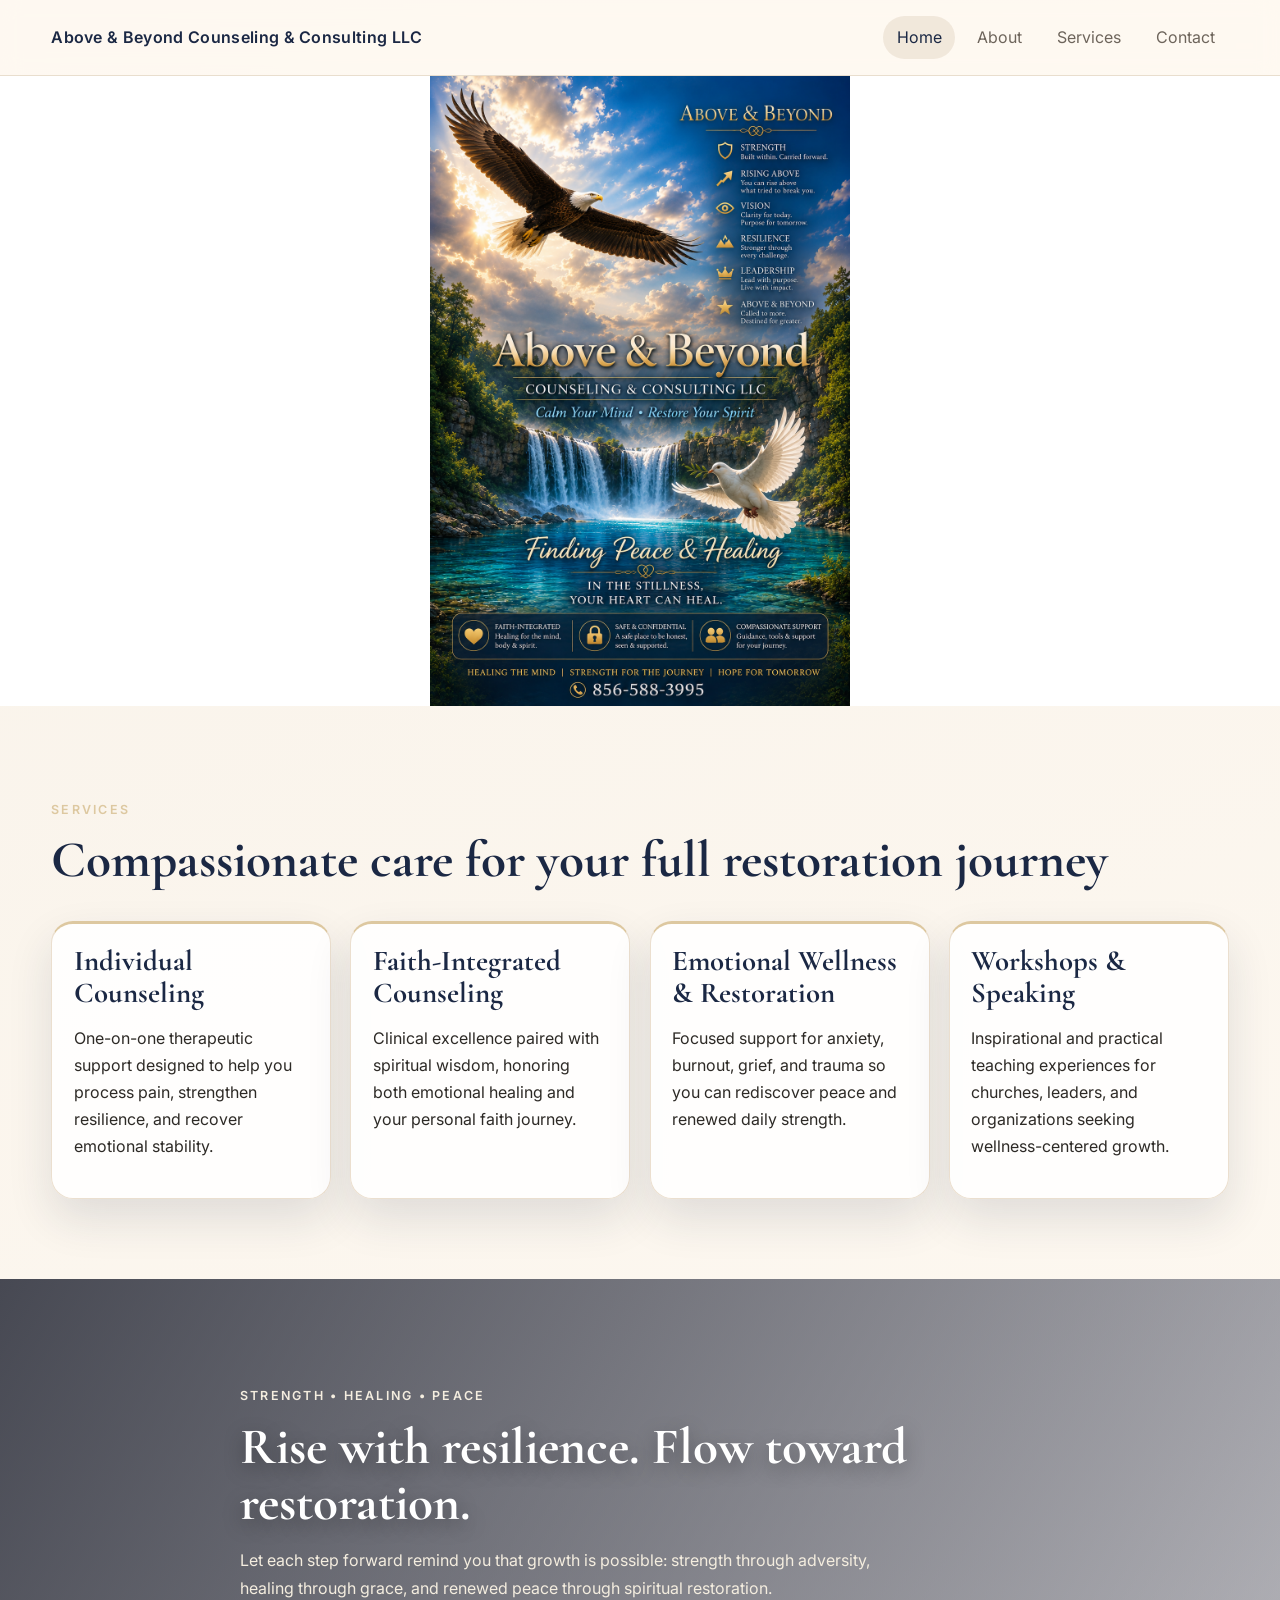
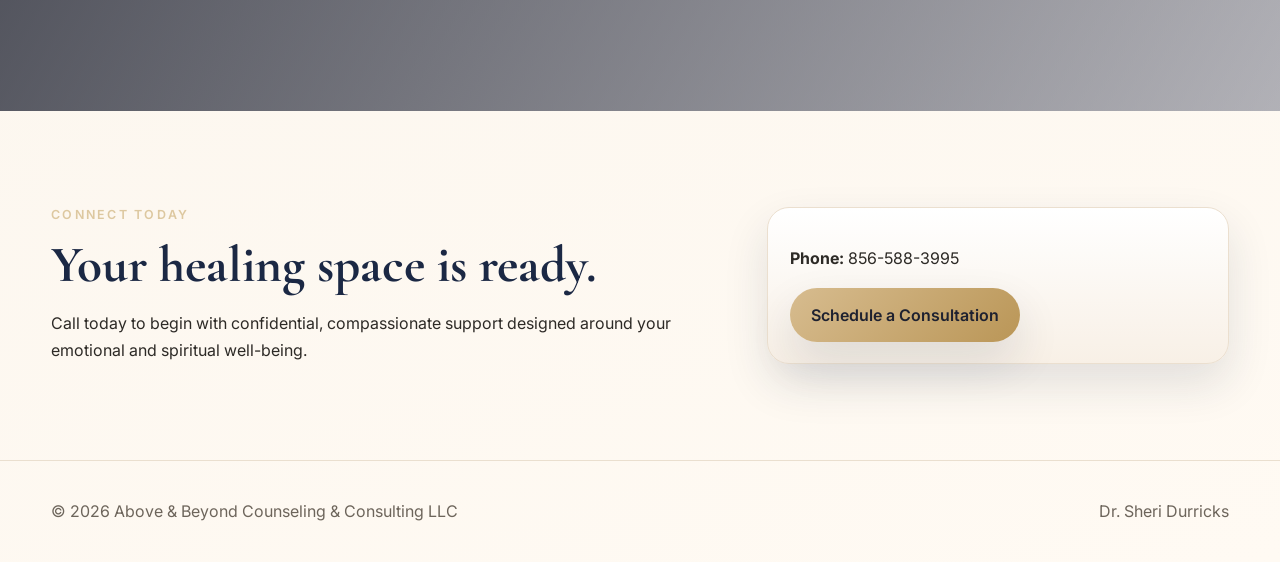
<file: index.html>
<!doctype html>
<html lang="en">
  <head>
    <meta charset="UTF-8" />
    <meta name="viewport" content="width=device-width, initial-scale=1.0" />
    <title>Above & Beyond Counseling & Consulting LLC</title>
    <meta
      name="description"
      content="Faith-integrated counseling and compassionate support with Dr. Sheri Durricks."
    />
    <link rel="stylesheet" href="styles.css" />
  </head>
  <body>
    <header class="site-header">
      <div class="container nav-wrap">
        <a class="brand" href="index.html">Above &amp; Beyond Counseling &amp; Consulting LLC</a>
        <button class="menu-toggle" aria-expanded="false" aria-controls="site-nav">Menu</button>
        <nav id="site-nav" class="site-nav" aria-label="Main Navigation">
          <a href="index.html" aria-current="page">Home</a>
          <a href="about.html">About</a>
          <a href="#services">Services</a>
          <a href="#contact">Contact</a>
        </nav>
      </div>
    </header>

    <main>
      <section class="hero reveal" aria-label="Welcome image"></section>

      <section id="services" class="section reveal">
        <div class="container">
          <p class="eyebrow">Services</p>
          <h2>Compassionate care for your full restoration journey</h2>
          <div class="cards-4">
            <article class="card service-card">
              <h3>Individual Counseling</h3>
              <p>One-on-one therapeutic support designed to help you process pain, strengthen resilience, and recover emotional stability.</p>
            </article>
            <article class="card service-card">
              <h3>Faith-Integrated Counseling</h3>
              <p>Clinical excellence paired with spiritual wisdom, honoring both emotional healing and your personal faith journey.</p>
            </article>
            <article class="card service-card">
              <h3>Emotional Wellness &amp; Restoration</h3>
              <p>Focused support for anxiety, burnout, grief, and trauma so you can rediscover peace and renewed daily strength.</p>
            </article>
            <article class="card service-card">
              <h3>Workshops &amp; Speaking</h3>
              <p>Inspirational and practical teaching experiences for churches, leaders, and organizations seeking wellness-centered growth.</p>
            </article>
          </div>
        </div>
      </section>

      <section class="banner reveal">
        <div class="banner-overlay"></div>
        <div class="container banner-content">
          <p class="eyebrow">Strength • Healing • Peace</p>
          <h2>Rise with resilience. Flow toward restoration.</h2>
          <p>
            Let each step forward remind you that growth is possible: strength through adversity, healing through grace,
            and renewed peace through spiritual restoration.
          </p>
        </div>
      </section>

      <section id="contact" class="section reveal">
        <div class="container contact-wrap">
          <div>
            <p class="eyebrow">Connect Today</p>
            <h2>Your healing space is ready.</h2>
            <p>Call today to begin with confidential, compassionate support designed around your emotional and spiritual well-being.</p>
          </div>
          <div class="card contact-card">
            <p><strong>Phone:</strong> 856-588-3995</p>
            <a class="btn" href="tel:+18565883995">Schedule a Consultation</a>
          </div>
        </div>
      </section>
    </main>

    <footer class="site-footer">
      <div class="container footer-wrap">
        <p>© <span id="year"></span> Above &amp; Beyond Counseling &amp; Consulting LLC</p>
        <p>Dr. Sheri Durricks</p>
      </div>
    </footer>

    <script src="script.js"></script>
  </body>
</html>
</file>
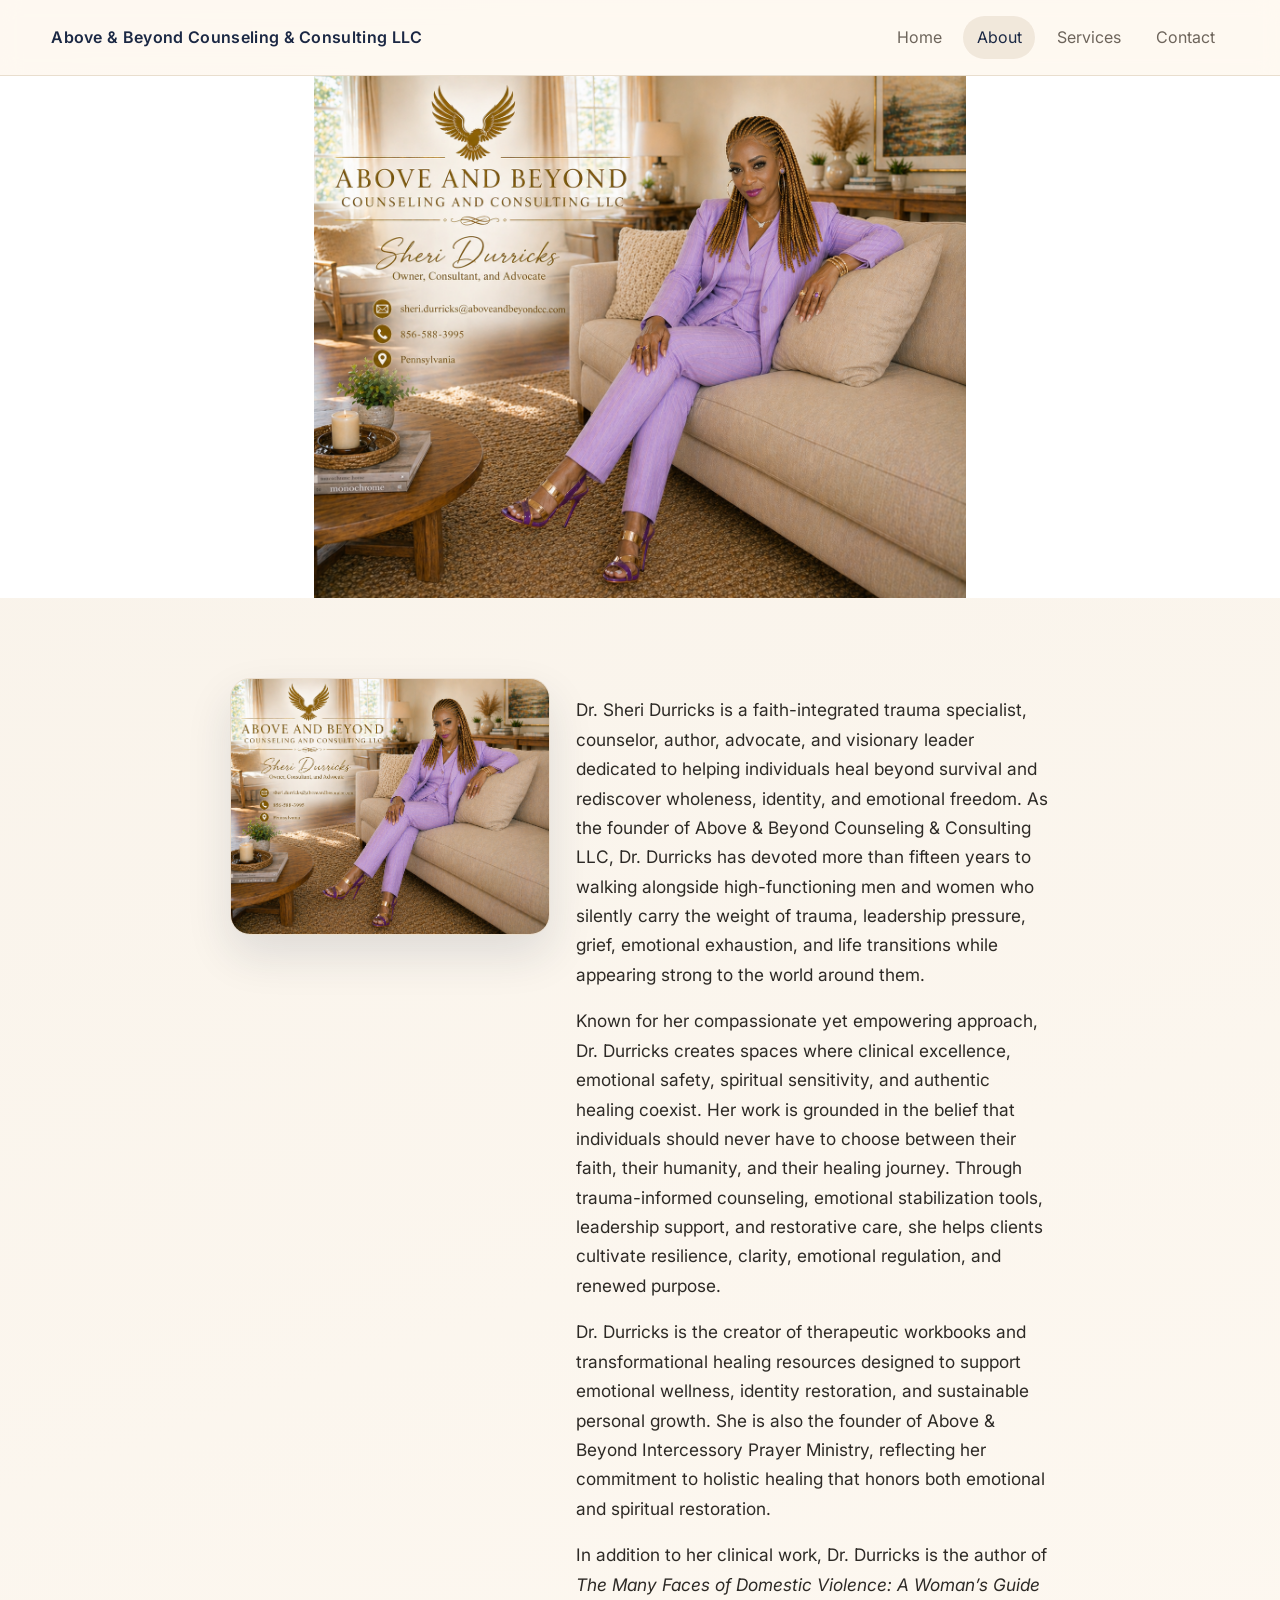
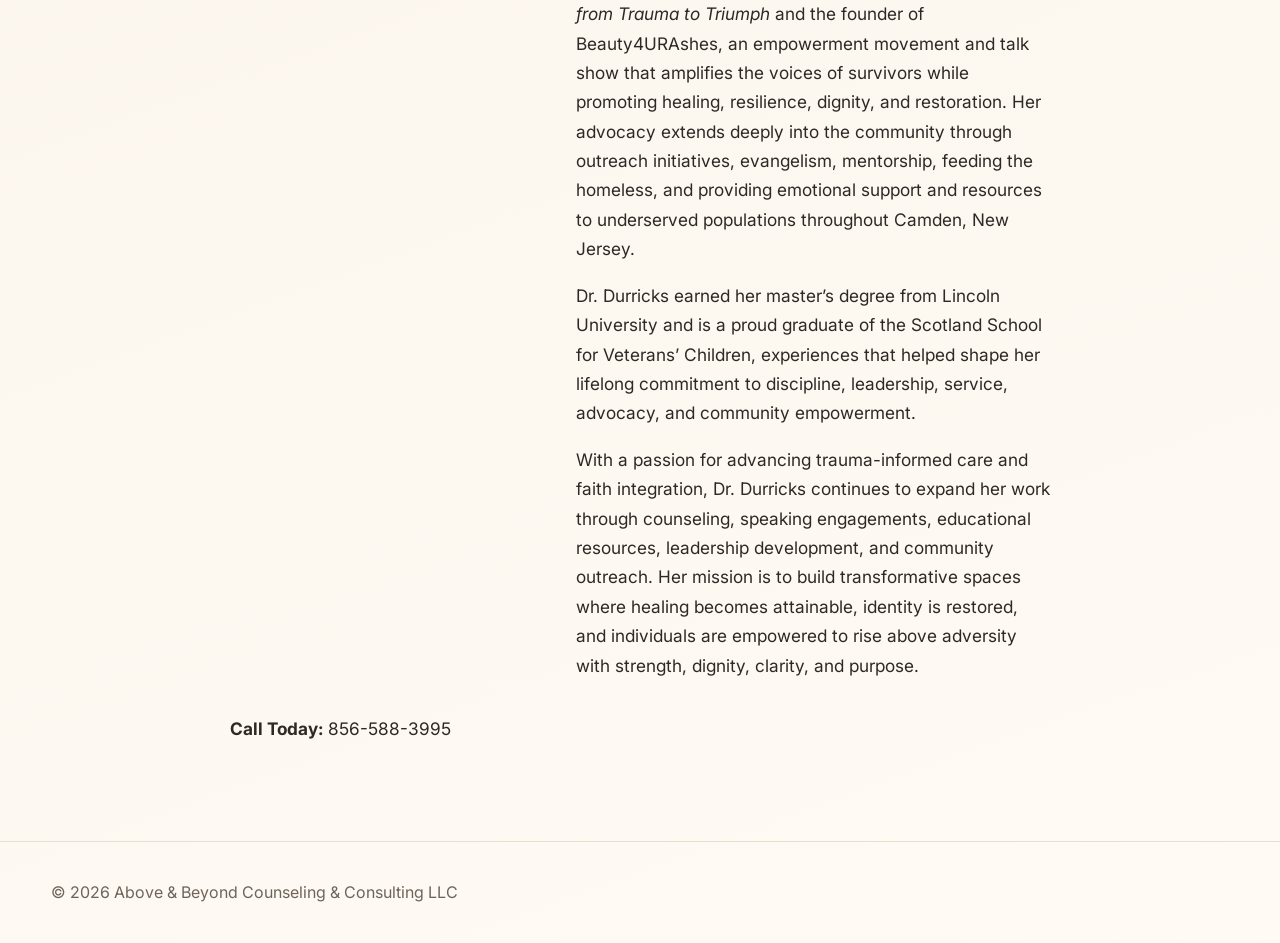
<file: about.html>
<!doctype html>
<html lang="en">
  <head>
    <meta charset="UTF-8" />
    <meta name="viewport" content="width=device-width, initial-scale=1.0" />
    <title>About | Above & Beyond Counseling & Consulting LLC</title>
    <meta name="description" content="About Dr. Sheri Durricks and the mission of Above & Beyond Counseling & Consulting LLC." />
    <link rel="stylesheet" href="styles.css" />
  </head>
  <body>
    <header class="site-header">
      <div class="container nav-wrap">
        <a class="brand" href="index.html">Above &amp; Beyond Counseling &amp; Consulting LLC</a>
        <button class="menu-toggle" aria-expanded="false" aria-controls="site-nav">Menu</button>
        <nav id="site-nav" class="site-nav" aria-label="Main Navigation">
          <a href="index.html">Home</a>
          <a href="about.html" aria-current="page">About</a>
          <a href="index.html#services">Services</a>
          <a href="index.html#contact">Contact</a>
        </nav>
      </div>
    </header>

    <main>
      <section class="about-hero reveal" aria-label="About couch banner image"></section>

      <section class="section reveal">
        <div class="container prose luxury-prose">
          <div class="about-profile">
            <img class="about-profile-image" src="THERAPY PICTURE ON COUCH.png" alt="Professional photo of Dr. Sheri Durricks seated on a couch" />
            <div>
              <p>Dr. Sheri Durricks is a faith-integrated trauma specialist, counselor, author, advocate, and visionary leader dedicated to helping individuals heal beyond survival and rediscover wholeness, identity, and emotional freedom. As the founder of Above &amp; Beyond Counseling &amp; Consulting LLC, Dr. Durricks has devoted more than fifteen years to walking alongside high-functioning men and women who silently carry the weight of trauma, leadership pressure, grief, emotional exhaustion, and life transitions while appearing strong to the world around them.</p>
              <p>Known for her compassionate yet empowering approach, Dr. Durricks creates spaces where clinical excellence, emotional safety, spiritual sensitivity, and authentic healing coexist. Her work is grounded in the belief that individuals should never have to choose between their faith, their humanity, and their healing journey. Through trauma-informed counseling, emotional stabilization tools, leadership support, and restorative care, she helps clients cultivate resilience, clarity, emotional regulation, and renewed purpose.</p>
              <p>Dr. Durricks is the creator of therapeutic workbooks and transformational healing resources designed to support emotional wellness, identity restoration, and sustainable personal growth. She is also the founder of Above &amp; Beyond Intercessory Prayer Ministry, reflecting her commitment to holistic healing that honors both emotional and spiritual restoration.</p>
              <p>In addition to her clinical work, Dr. Durricks is the author of <em>The Many Faces of Domestic Violence: A Woman’s Guide from Trauma to Triumph</em> and the founder of Beauty4URAshes, an empowerment movement and talk show that amplifies the voices of survivors while promoting healing, resilience, dignity, and restoration. Her advocacy extends deeply into the community through outreach initiatives, evangelism, mentorship, feeding the homeless, and providing emotional support and resources to underserved populations throughout Camden, New Jersey.</p>
              <p>Dr. Durricks earned her master’s degree from Lincoln University and is a proud graduate of the Scotland School for Veterans’ Children, experiences that helped shape her lifelong commitment to discipline, leadership, service, advocacy, and community empowerment.</p>
              <p>With a passion for advancing trauma-informed care and faith integration, Dr. Durricks continues to expand her work through counseling, speaking engagements, educational resources, leadership development, and community outreach. Her mission is to build transformative spaces where healing becomes attainable, identity is restored, and individuals are empowered to rise above adversity with strength, dignity, clarity, and purpose.</p>
            </div>
          </div>
          <p><strong>Call Today:</strong> 856-588-3995</p>
        </div>
      </section>
    </main>

    <footer class="site-footer">
      <div class="container footer-wrap">
        <p>© <span id="year"></span> Above &amp; Beyond Counseling &amp; Consulting LLC</p>
      </div>
    </footer>
    <script src="script.js"></script>
  </body>
</html>
</file>
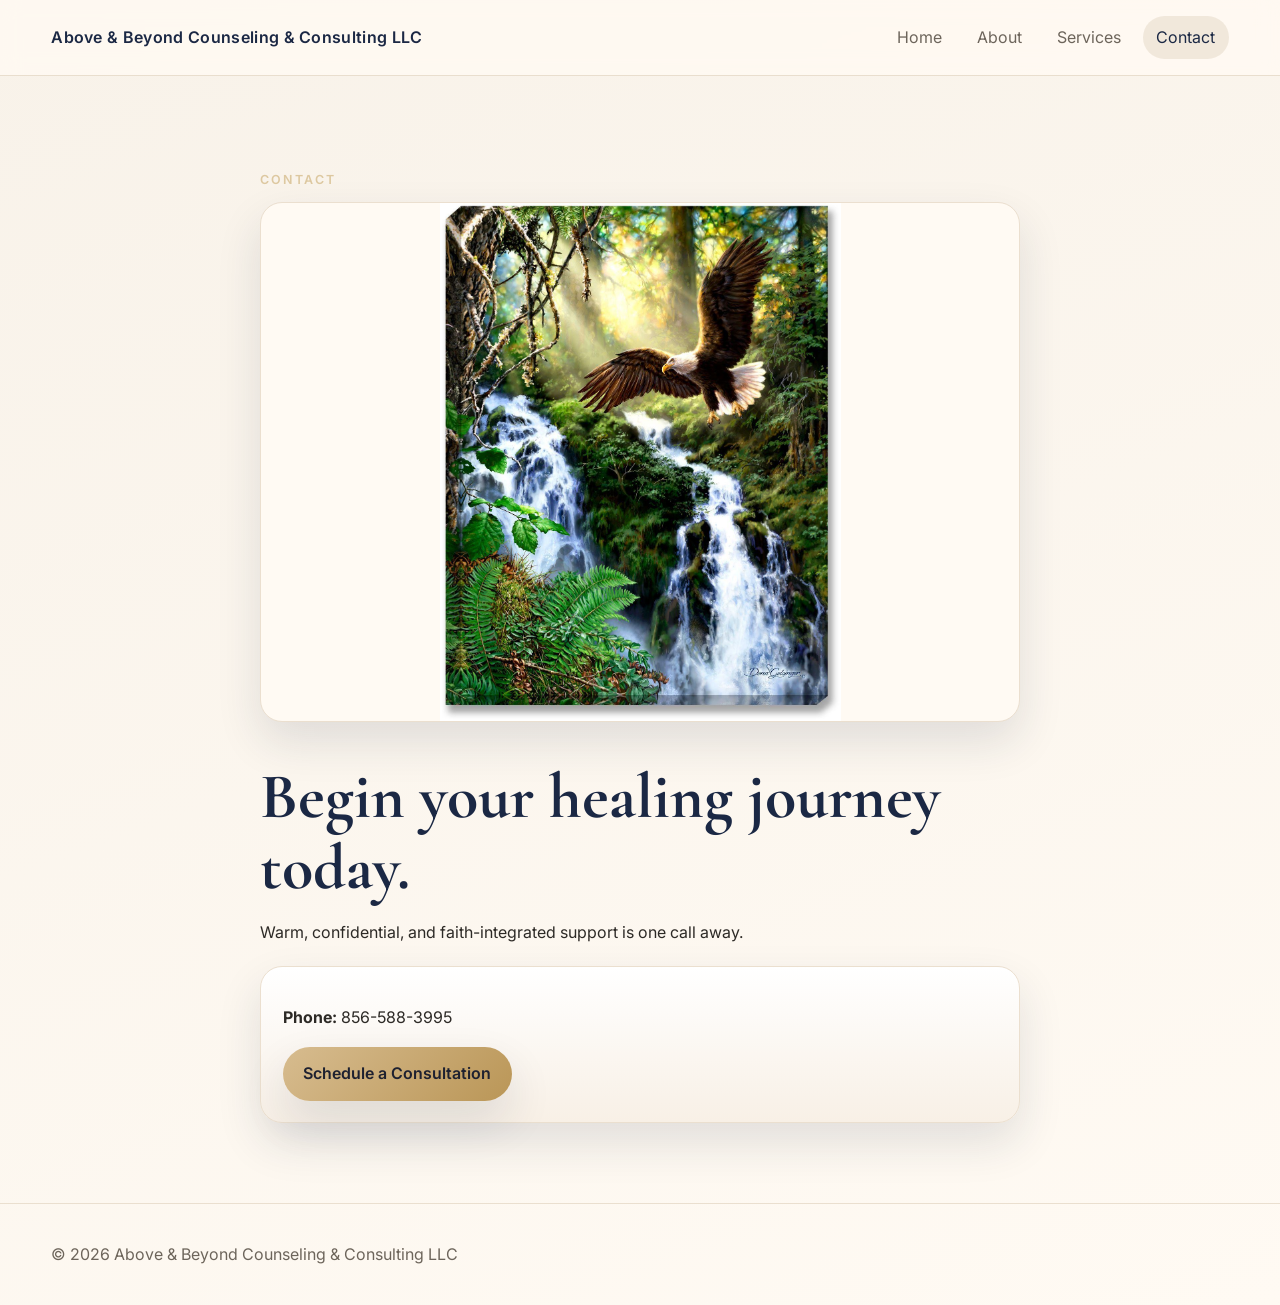
<file: contact.html>
<!doctype html>
<html lang="en">
  <head>
    <meta charset="UTF-8" />
    <meta name="viewport" content="width=device-width, initial-scale=1.0" />
    <title>Contact | Above & Beyond Counseling & Consulting LLC</title>
    <meta name="description" content="Connect with Above & Beyond Counseling & Consulting LLC." />
    <link rel="stylesheet" href="styles.css?v=contact-eagle-6" />
  </head>
  <body>
    <header class="site-header">
      <div class="container nav-wrap">
        <a class="brand" href="index.html">Above &amp; Beyond Counseling &amp; Consulting LLC</a>
        <button class="menu-toggle" aria-expanded="false" aria-controls="site-nav">Menu</button>
        <nav id="site-nav" class="site-nav" aria-label="Main Navigation">
          <a href="index.html">Home</a>
          <a href="about.html">About</a>
          <a href="index.html#services">Services</a>
          <a href="contact.html" aria-current="page">Contact</a>
        </nav>
      </div>
    </header>
    <main class="section">
      <div class="container contact-page">
        <p class="eyebrow">Contact</p>
        <div aria-label="Solo Eagle" class="contact-eagle-background" style="display:block !important; width:100% !important; max-width:900px !important; height:520px !important; min-height:420px !important; margin:0 auto 2.5rem !important; border-radius:22px !important; border:1px solid #ebdfcf !important; box-shadow:0 20px 45px rgba(27, 40, 68, 0.12) !important; background-image:url('Eagle%20Picture%20by%20waterfall.jpg') !important; background-size:contain !important; background-position:center center !important; background-repeat:no-repeat !important; background-color:#fffaf3 !important; overflow:visible !important;"></div>
        <h1>Begin your healing journey today.</h1>
        <p>Warm, confidential, and faith-integrated support is one call away.</p>
        <div class="card contact-card contact-page-card">
          <p><strong>Phone:</strong> 856-588-3995</p>
          <a class="btn" href="tel:+18565883995">Schedule a Consultation</a>
        </div>
      </div>
    </main>
    <footer class="site-footer"><div class="container footer-wrap"><p>© <span id="year"></span> Above &amp; Beyond Counseling &amp; Consulting LLC</p></div></footer>
    <script src="script.js?v=contact-eagle-6"></script>
  </body>
</html>
</file>
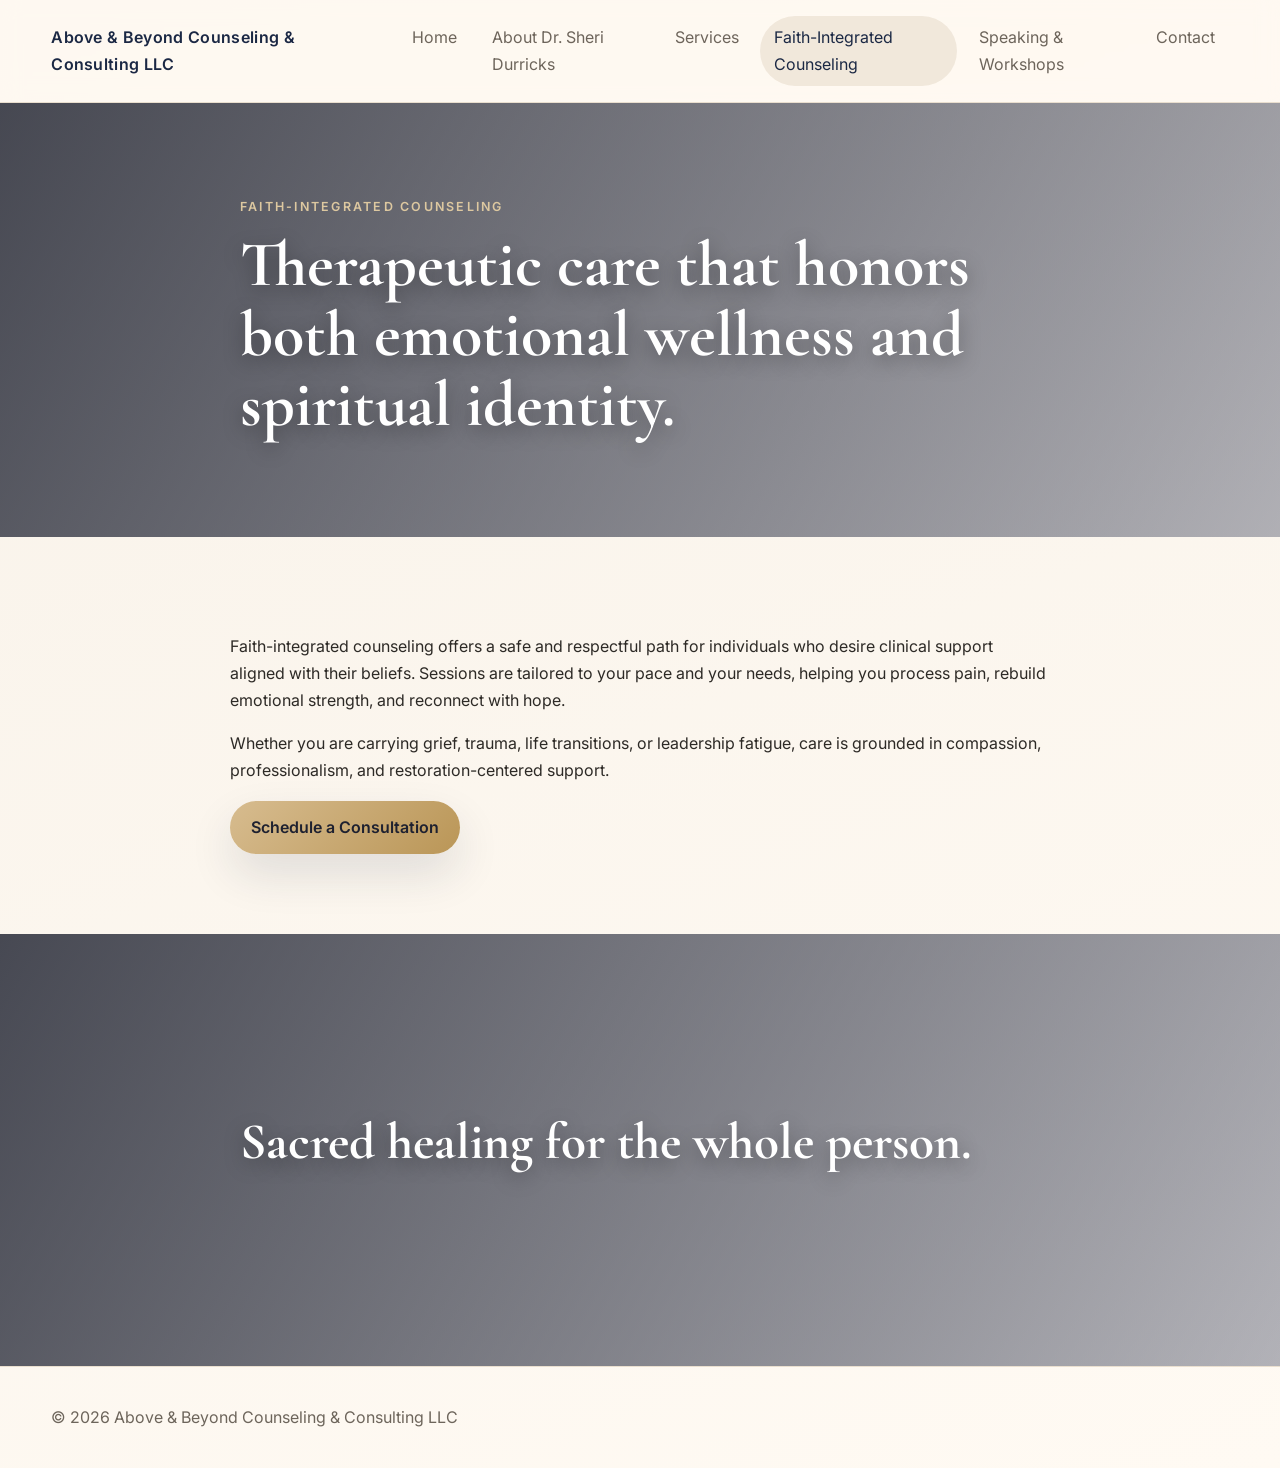
<file: faith-integrated-counseling.html>
<!doctype html><html lang="en"><head><meta charset="UTF-8" /><meta name="viewport" content="width=device-width, initial-scale=1.0" /><title>Faith-Integrated Counseling | Above & Beyond</title><link rel="stylesheet" href="styles.css" /></head><body>
<header class="site-header"><div class="container nav-wrap"><a class="brand" href="index.html">Above &amp; Beyond Counseling &amp; Consulting LLC</a><button class="menu-toggle" aria-expanded="false" aria-controls="site-nav">Menu</button><nav id="site-nav" class="site-nav" aria-label="Main Navigation"><a href="index.html">Home</a><a href="about.html">About Dr. Sheri Durricks</a><a href="services.html">Services</a><a href="faith-integrated-counseling.html" aria-current="page">Faith-Integrated Counseling</a><a href="speaking-workshops.html">Speaking &amp; Workshops</a><a href="contact.html">Contact</a></nav></div></header>
<main><section class="page-hero reveal"><div class="hero-overlay"></div><div class="container hero-content"><p class="eyebrow">Faith-Integrated Counseling</p><h1>Therapeutic care that honors both emotional wellness and spiritual identity.</h1></div></section>
<section class="section reveal"><div class="container prose"><p>Faith-integrated counseling offers a safe and respectful path for individuals who desire clinical support aligned with their beliefs. Sessions are tailored to your pace and your needs, helping you process pain, rebuild emotional strength, and reconnect with hope.</p><p>Whether you are carrying grief, trauma, life transitions, or leadership fatigue, care is grounded in compassion, professionalism, and restoration-centered support.</p><a class="btn" href="contact.html">Schedule a Consultation</a></div></section>
<section class="banner reveal"><div class="banner-overlay"></div><div class="container banner-content"><h2>Sacred healing for the whole person.</h2></div></section></main>
<footer class="site-footer"><div class="container footer-wrap"><p>© <span id="year"></span> Above &amp; Beyond Counseling &amp; Consulting LLC</p></div></footer><script src="script.js"></script></body></html>
</file>
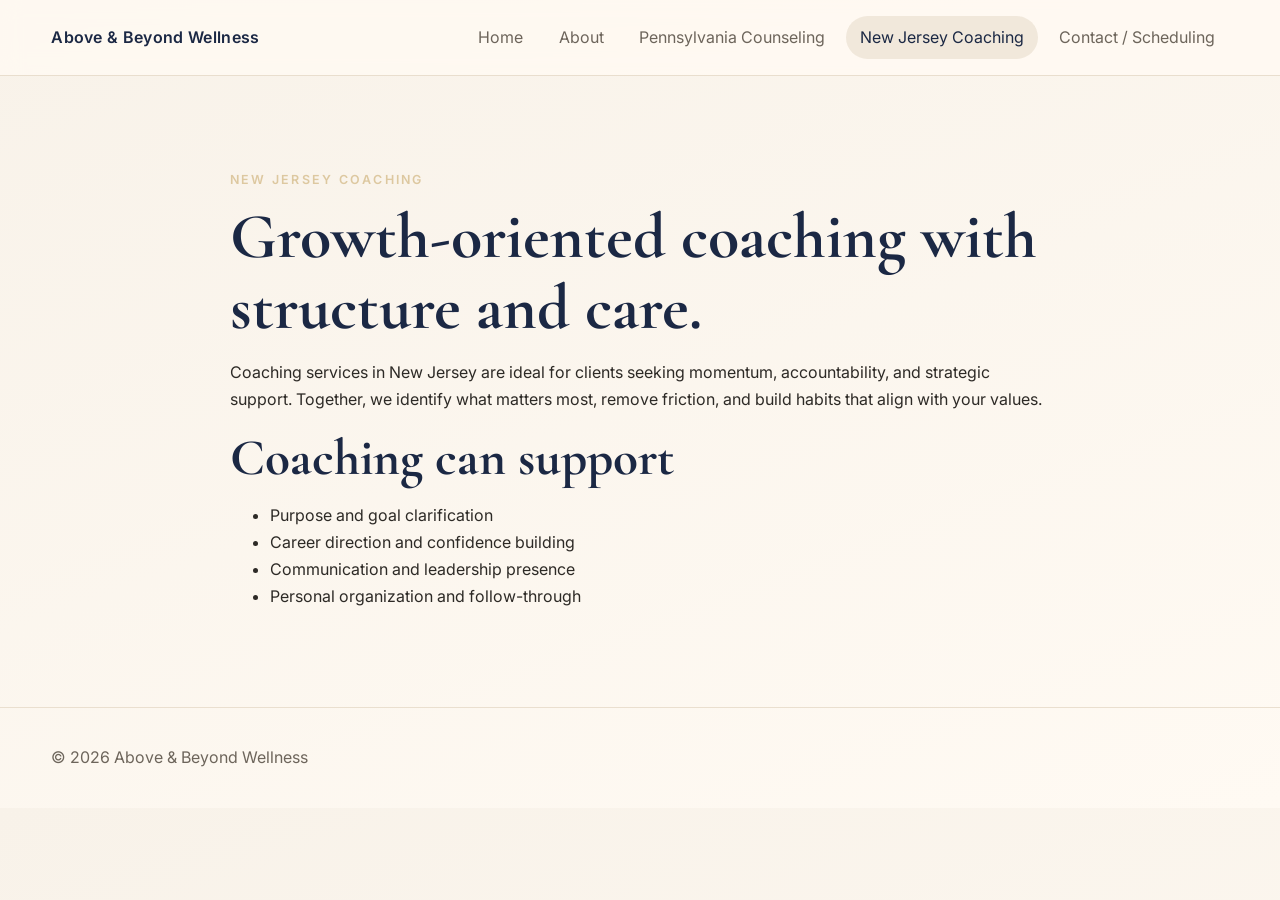
<file: new-jersey-coaching.html>
<!doctype html>
<html lang="en">
  <head>
    <meta charset="UTF-8" />
    <meta name="viewport" content="width=device-width, initial-scale=1.0" />
    <title>New Jersey Coaching | Above & Beyond Wellness</title>
    <meta name="description" content="Coaching services for New Jersey residents through Above & Beyond Wellness." />
    <link rel="stylesheet" href="styles.css" />
  </head>
  <body>
    <header class="site-header">
      <div class="container nav-wrap">
        <a class="brand" href="index.html">Above &amp; Beyond Wellness</a>
        <button class="menu-toggle" aria-expanded="false" aria-controls="site-nav">Menu</button>
        <nav id="site-nav" class="site-nav" aria-label="Main Navigation">
          <a href="index.html">Home</a>
          <a href="about.html">About</a>
          <a href="pennsylvania-counseling.html">Pennsylvania Counseling</a>
          <a href="new-jersey-coaching.html" aria-current="page">New Jersey Coaching</a>
          <a href="contact.html">Contact / Scheduling</a>
        </nav>
      </div>
    </header>
    <main class="section">
      <div class="container prose">
        <p class="eyebrow">New Jersey Coaching</p>
        <h1>Growth-oriented coaching with structure and care.</h1>
        <p>Coaching services in New Jersey are ideal for clients seeking momentum, accountability, and strategic support. Together, we identify what matters most, remove friction, and build habits that align with your values.</p>
        <h2>Coaching can support</h2>
        <ul>
          <li>Purpose and goal clarification</li>
          <li>Career direction and confidence building</li>
          <li>Communication and leadership presence</li>
          <li>Personal organization and follow-through</li>
        </ul>
      </div>
    </main>
    <footer class="site-footer"><div class="container footer-wrap"><p>© <span id="year"></span> Above &amp; Beyond Wellness</p></div></footer>
    <script src="script.js"></script>
  </body>
</html>
</file>
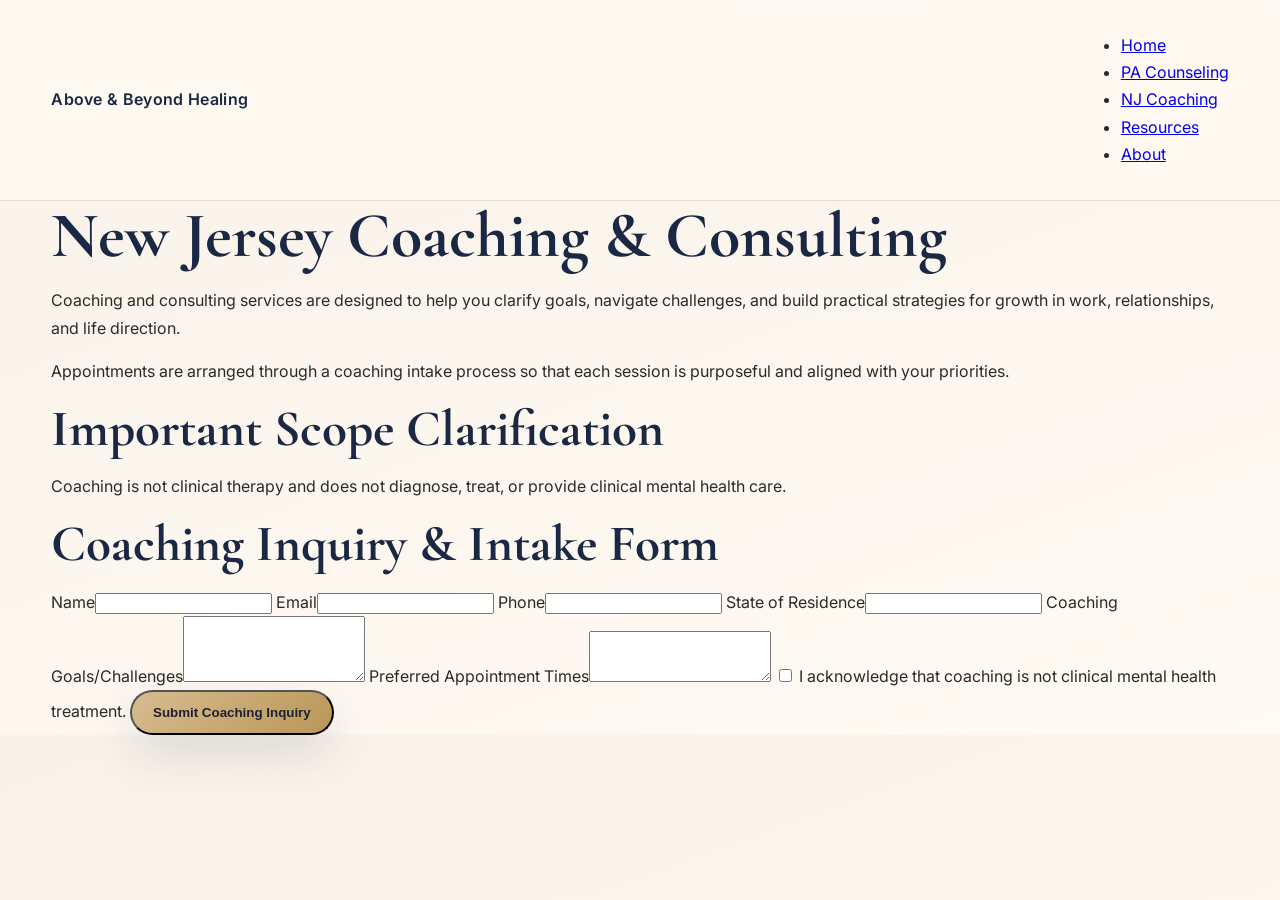
<file: nj-coaching.html>
<!doctype html>
<html lang="en">
  <head>
    <meta charset="UTF-8" />
    <meta name="viewport" content="width=device-width, initial-scale=1.0" />
    <title>New Jersey Coaching | Above & Beyond Healing</title>
    <link rel="stylesheet" href="styles.css" />
  </head>
  <body>
    <header class="site-header">
      <div class="container nav-wrap">
        <a class="brand" href="index.html">Above &amp; Beyond Healing</a>
        <nav>
          <ul class="nav-links">
            <li><a href="index.html">Home</a></li>
            <li><a href="pa-counseling.html">PA Counseling</a></li>
            <li><a class="active" href="nj-coaching.html">NJ Coaching</a></li>
            <li><a href="resources.html">Resources</a></li>
            <li><a href="about.html">About</a></li>
          </ul>
        </nav>
      </div>
    </header>

    <main class="container page-content">
      <h1>New Jersey Coaching &amp; Consulting</h1>
      <p>Coaching and consulting services are designed to help you clarify goals, navigate challenges, and build practical strategies for growth in work, relationships, and life direction.</p>
      <p>Appointments are arranged through a coaching intake process so that each session is purposeful and aligned with your priorities.</p>

      <section class="panel">
        <h2>Important Scope Clarification</h2>
        <p>Coaching is not clinical therapy and does not diagnose, treat, or provide clinical mental health care.</p>
      </section>

      <section class="panel">
        <h2>Coaching Inquiry &amp; Intake Form</h2>
        <form class="coaching-form">
          <label>Name<input type="text" name="name" required /></label>
          <label>Email<input type="email" name="email" required /></label>
          <label>Phone<input type="tel" name="phone" required /></label>
          <label>State of Residence<input type="text" name="state" required /></label>
          <label>Coaching Goals/Challenges<textarea name="goals" rows="4" required></textarea></label>
          <label>Preferred Appointment Times<textarea name="times" rows="3" required></textarea></label>
          <label class="checkbox"><input type="checkbox" required /> I acknowledge that coaching is not clinical mental health treatment.</label>
          <button type="submit" class="btn">Submit Coaching Inquiry</button>
        </form>
      </section>
    </main>
  </body>
</html>
</file>
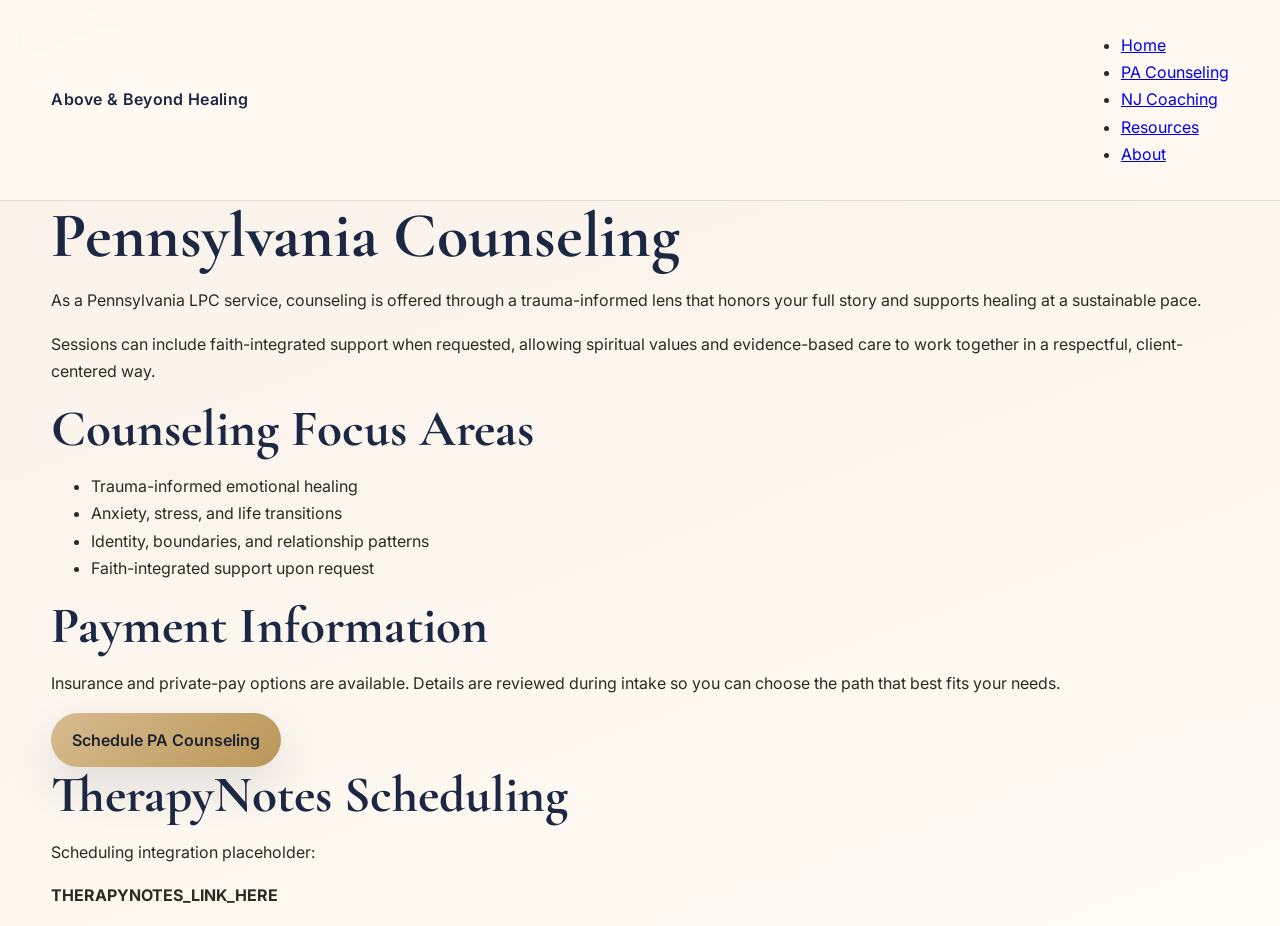
<file: pa-counseling.html>
<!doctype html>
<html lang="en">
  <head>
    <meta charset="UTF-8" />
    <meta name="viewport" content="width=device-width, initial-scale=1.0" />
    <title>Pennsylvania Counseling | Above & Beyond Healing</title>
    <link rel="stylesheet" href="styles.css" />
  </head>
  <body>
    <header class="site-header">
      <div class="container nav-wrap">
        <a class="brand" href="index.html">Above &amp; Beyond Healing</a>
        <nav>
          <ul class="nav-links">
            <li><a href="index.html">Home</a></li>
            <li><a class="active" href="pa-counseling.html">PA Counseling</a></li>
            <li><a href="nj-coaching.html">NJ Coaching</a></li>
            <li><a href="resources.html">Resources</a></li>
            <li><a href="about.html">About</a></li>
          </ul>
        </nav>
      </div>
    </header>

    <main class="container page-content">
      <h1>Pennsylvania Counseling</h1>
      <p>As a Pennsylvania LPC service, counseling is offered through a trauma-informed lens that honors your full story and supports healing at a sustainable pace.</p>
      <p>Sessions can include faith-integrated support when requested, allowing spiritual values and evidence-based care to work together in a respectful, client-centered way.</p>

      <section class="info-grid">
        <div class="panel">
          <h2>Counseling Focus Areas</h2>
          <ul>
            <li>Trauma-informed emotional healing</li>
            <li>Anxiety, stress, and life transitions</li>
            <li>Identity, boundaries, and relationship patterns</li>
            <li>Faith-integrated support upon request</li>
          </ul>
        </div>
        <div class="panel">
          <h2>Payment Information</h2>
          <p>Insurance and private-pay options are available. Details are reviewed during intake so you can choose the path that best fits your needs.</p>
        </div>
      </section>

      <div class="cta-wrap">
        <a class="btn" href="#scheduling">Schedule PA Counseling</a>
      </div>

      <section id="scheduling" class="panel scheduling-placeholder">
        <h2>TherapyNotes Scheduling</h2>
        <p>Scheduling integration placeholder:</p>
        <p><strong>THERAPYNOTES_LINK_HERE</strong></p>
      </section>
    </main>
  </body>
</html>
</file>
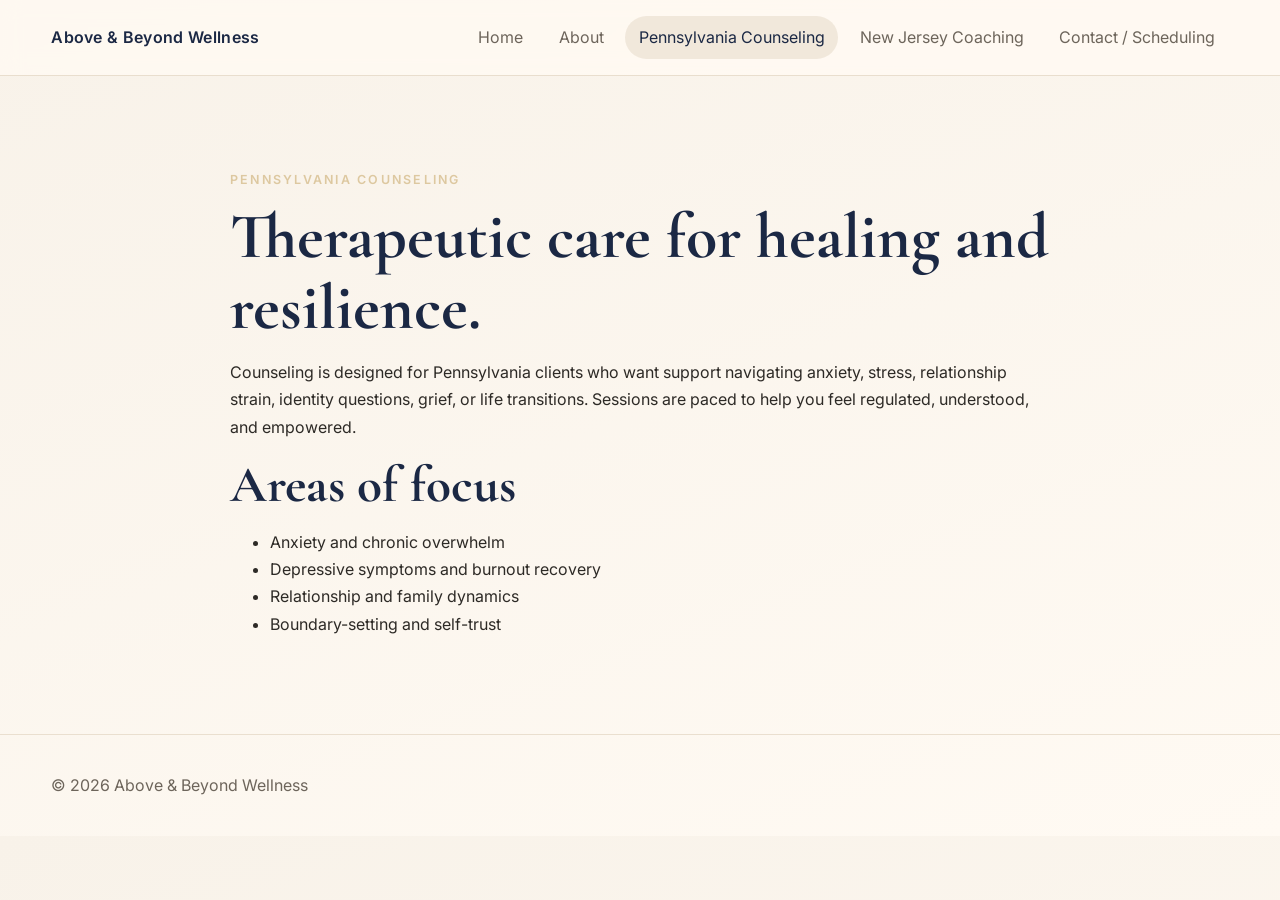
<file: pennsylvania-counseling.html>
<!doctype html>
<html lang="en">
  <head>
    <meta charset="UTF-8" />
    <meta name="viewport" content="width=device-width, initial-scale=1.0" />
    <title>Pennsylvania Counseling | Above & Beyond Wellness</title>
    <meta name="description" content="Counseling services for Pennsylvania residents through Above & Beyond Wellness." />
    <link rel="stylesheet" href="styles.css" />
  </head>
  <body>
    <header class="site-header">
      <div class="container nav-wrap">
        <a class="brand" href="index.html">Above &amp; Beyond Wellness</a>
        <button class="menu-toggle" aria-expanded="false" aria-controls="site-nav">Menu</button>
        <nav id="site-nav" class="site-nav" aria-label="Main Navigation">
          <a href="index.html">Home</a>
          <a href="about.html">About</a>
          <a href="pennsylvania-counseling.html" aria-current="page">Pennsylvania Counseling</a>
          <a href="new-jersey-coaching.html">New Jersey Coaching</a>
          <a href="contact.html">Contact / Scheduling</a>
        </nav>
      </div>
    </header>
    <main class="section">
      <div class="container prose">
        <p class="eyebrow">Pennsylvania Counseling</p>
        <h1>Therapeutic care for healing and resilience.</h1>
        <p>Counseling is designed for Pennsylvania clients who want support navigating anxiety, stress, relationship strain, identity questions, grief, or life transitions. Sessions are paced to help you feel regulated, understood, and empowered.</p>
        <h2>Areas of focus</h2>
        <ul>
          <li>Anxiety and chronic overwhelm</li>
          <li>Depressive symptoms and burnout recovery</li>
          <li>Relationship and family dynamics</li>
          <li>Boundary-setting and self-trust</li>
        </ul>
      </div>
    </main>
    <footer class="site-footer"><div class="container footer-wrap"><p>© <span id="year"></span> Above &amp; Beyond Wellness</p></div></footer>
    <script src="script.js"></script>
  </body>
</html>
</file>
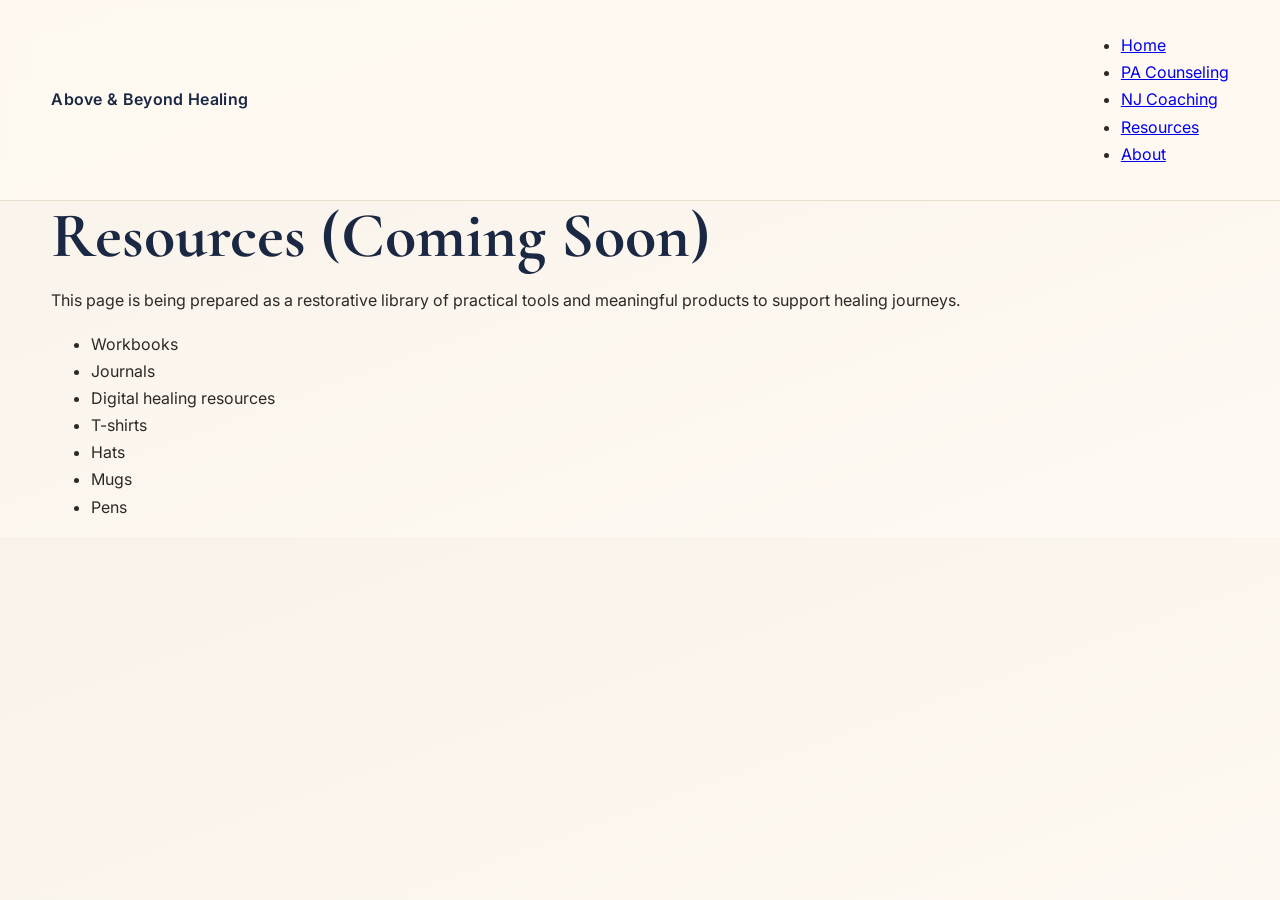
<file: resources.html>
<!doctype html>
<html lang="en">
  <head>
    <meta charset="UTF-8" />
    <meta name="viewport" content="width=device-width, initial-scale=1.0" />
    <title>Resources | Above & Beyond Healing</title>
    <link rel="stylesheet" href="styles.css" />
  </head>
  <body>
    <header class="site-header">
      <div class="container nav-wrap">
        <a class="brand" href="index.html">Above &amp; Beyond Healing</a>
        <nav>
          <ul class="nav-links">
            <li><a href="index.html">Home</a></li>
            <li><a href="pa-counseling.html">PA Counseling</a></li>
            <li><a href="nj-coaching.html">NJ Coaching</a></li>
            <li><a class="active" href="resources.html">Resources</a></li>
            <li><a href="about.html">About</a></li>
          </ul>
        </nav>
      </div>
    </header>

    <main class="container page-content">
      <h1>Resources (Coming Soon)</h1>
      <p>This page is being prepared as a restorative library of practical tools and meaningful products to support healing journeys.</p>
      <ul class="resource-list">
        <li>Workbooks</li>
        <li>Journals</li>
        <li>Digital healing resources</li>
        <li>T-shirts</li>
        <li>Hats</li>
        <li>Mugs</li>
        <li>Pens</li>
      </ul>
    </main>
  </body>
</html>
</file>
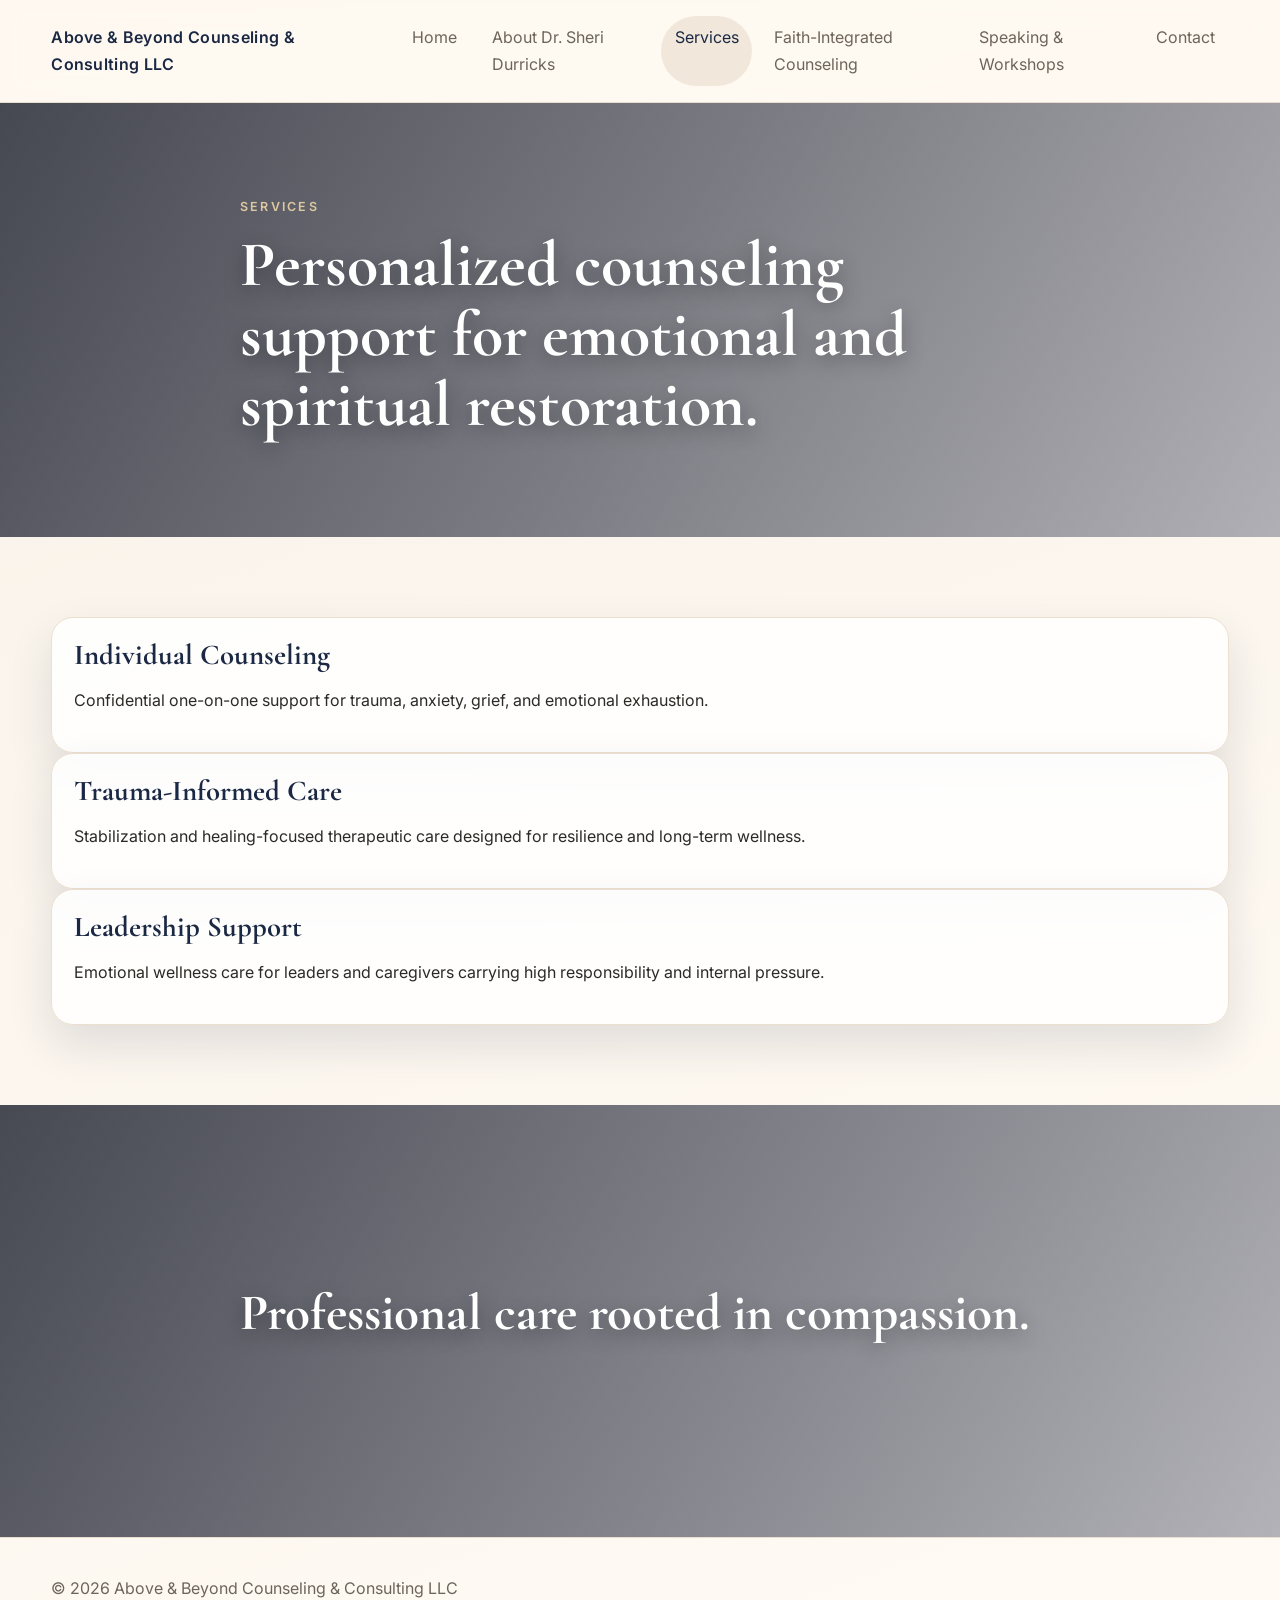
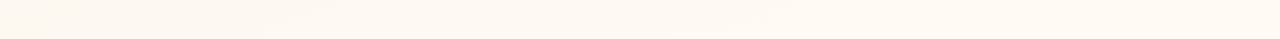
<file: services.html>
<!doctype html><html lang="en"><head><meta charset="UTF-8" /><meta name="viewport" content="width=device-width, initial-scale=1.0" /><title>Services | Above & Beyond Counseling</title><link rel="stylesheet" href="styles.css" /></head><body>
<header class="site-header"><div class="container nav-wrap"><a class="brand" href="index.html">Above &amp; Beyond Counseling &amp; Consulting LLC</a><button class="menu-toggle" aria-expanded="false" aria-controls="site-nav">Menu</button><nav id="site-nav" class="site-nav" aria-label="Main Navigation"><a href="index.html">Home</a><a href="about.html">About Dr. Sheri Durricks</a><a href="services.html" aria-current="page">Services</a><a href="faith-integrated-counseling.html">Faith-Integrated Counseling</a><a href="speaking-workshops.html">Speaking &amp; Workshops</a><a href="contact.html">Contact</a></nav></div></header>
<main><section class="page-hero reveal"><div class="hero-overlay"></div><div class="container hero-content"><p class="eyebrow">Services</p><h1>Personalized counseling support for emotional and spiritual restoration.</h1></div></section>
<section class="section reveal"><div class="container cards-3"><article class="card"><h3>Individual Counseling</h3><p>Confidential one-on-one support for trauma, anxiety, grief, and emotional exhaustion.</p></article><article class="card"><h3>Trauma-Informed Care</h3><p>Stabilization and healing-focused therapeutic care designed for resilience and long-term wellness.</p></article><article class="card"><h3>Leadership Support</h3><p>Emotional wellness care for leaders and caregivers carrying high responsibility and internal pressure.</p></article></div></section>
<section class="banner reveal"><div class="banner-overlay"></div><div class="container banner-content"><h2>Professional care rooted in compassion.</h2></div></section></main>
<footer class="site-footer"><div class="container footer-wrap"><p>© <span id="year"></span> Above &amp; Beyond Counseling &amp; Consulting LLC</p></div></footer><script src="script.js"></script></body></html>
</file>
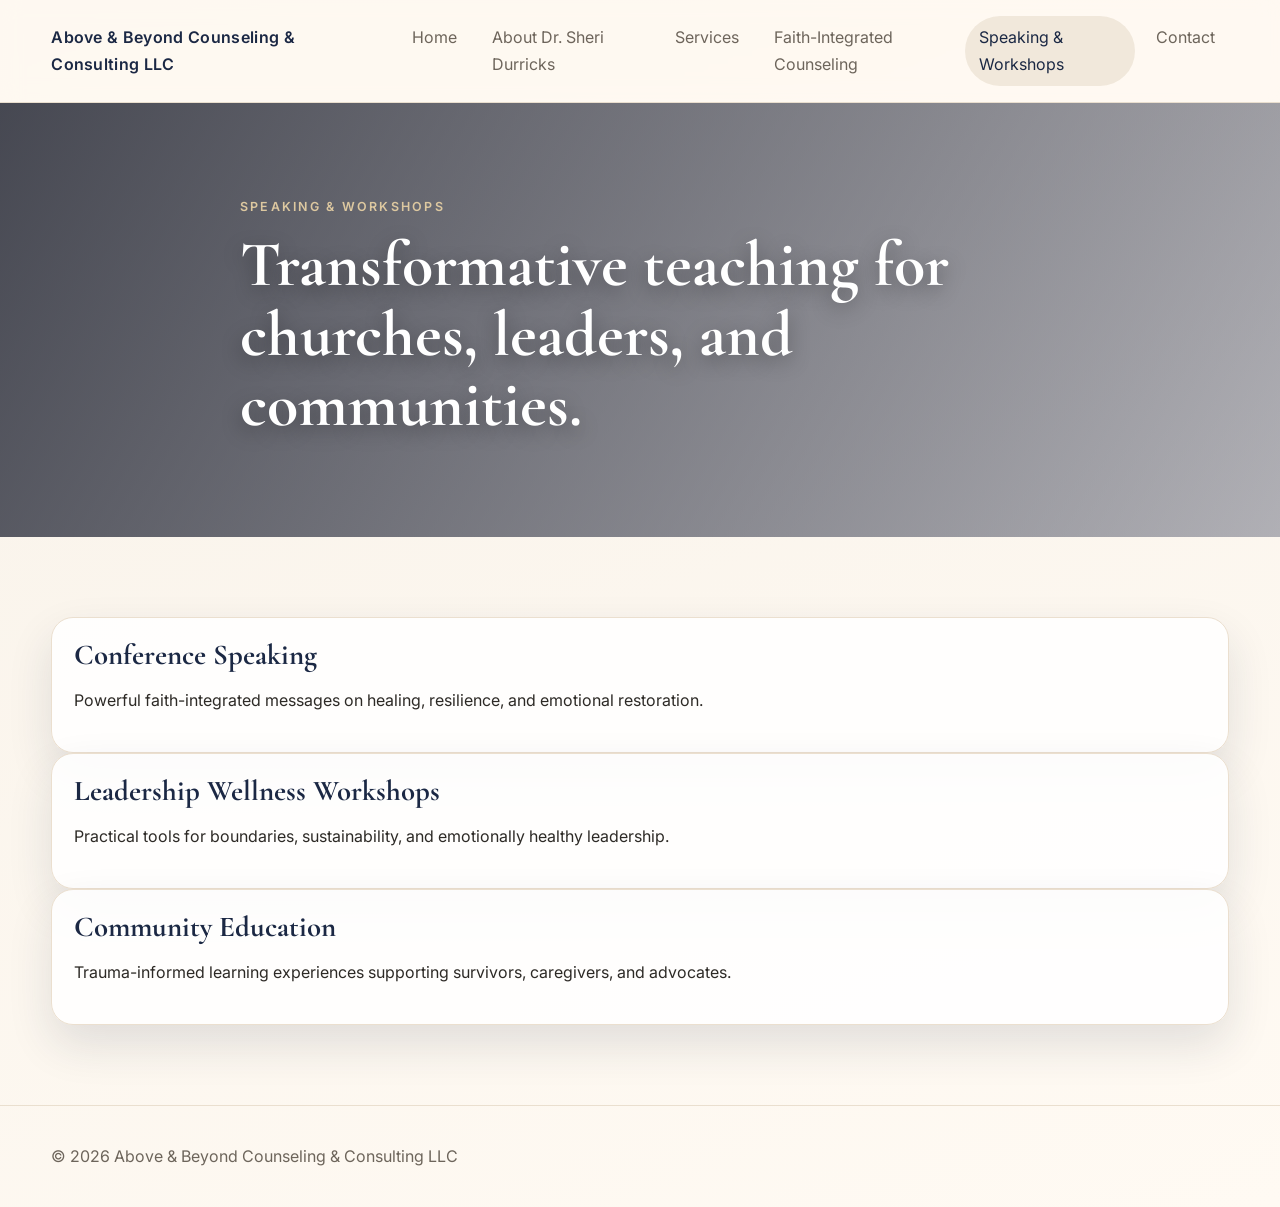
<file: speaking-workshops.html>
<!doctype html><html lang="en"><head><meta charset="UTF-8" /><meta name="viewport" content="width=device-width, initial-scale=1.0" /><title>Speaking & Workshops | Above & Beyond</title><link rel="stylesheet" href="styles.css" /></head><body>
<header class="site-header"><div class="container nav-wrap"><a class="brand" href="index.html">Above &amp; Beyond Counseling &amp; Consulting LLC</a><button class="menu-toggle" aria-expanded="false" aria-controls="site-nav">Menu</button><nav id="site-nav" class="site-nav" aria-label="Main Navigation"><a href="index.html">Home</a><a href="about.html">About Dr. Sheri Durricks</a><a href="services.html">Services</a><a href="faith-integrated-counseling.html">Faith-Integrated Counseling</a><a href="speaking-workshops.html" aria-current="page">Speaking &amp; Workshops</a><a href="contact.html">Contact</a></nav></div></header>
<main><section class="page-hero reveal"><div class="hero-overlay"></div><div class="container hero-content"><p class="eyebrow">Speaking &amp; Workshops</p><h1>Transformative teaching for churches, leaders, and communities.</h1></div></section>
<section class="section reveal"><div class="container cards-3"><article class="card"><h3>Conference Speaking</h3><p>Powerful faith-integrated messages on healing, resilience, and emotional restoration.</p></article><article class="card"><h3>Leadership Wellness Workshops</h3><p>Practical tools for boundaries, sustainability, and emotionally healthy leadership.</p></article><article class="card"><h3>Community Education</h3><p>Trauma-informed learning experiences supporting survivors, caregivers, and advocates.</p></article></div></section></main>
<footer class="site-footer"><div class="container footer-wrap"><p>© <span id="year"></span> Above &amp; Beyond Counseling &amp; Consulting LLC</p></div></footer><script src="script.js"></script></body></html>
</file>
<file: styles.css>
@import url('https://fonts.googleapis.com/css2?family=Cormorant+Garamond:wght@500;600;700&family=Inter:wght@400;500;600&display=swap');

:root {
  --cream: #f8f2e9;
  --ivory: #fffaf3;
  --beige: #e8dccd;
  --gold: #c5a46d;
  --gold-soft: #ddc8a0;
  --lavender: #b9a8cd;
  --navy: #1b2844;
  --ink: #2d2a26;
  --muted: #6d655b;
  --shadow: 0 20px 45px rgba(27, 40, 68, 0.12);
}
* { box-sizing: border-box; }
body {
  margin: 0;
  font-family: "Inter", "Segoe UI", system-ui, sans-serif;
  background: linear-gradient(160deg, var(--cream), var(--ivory));
  color: var(--ink);
  line-height: 1.7;
}
.container { width: min(1180px, 92%); margin: 0 auto; }
h1, h2, h3 { font-family: "Cormorant Garamond", Georgia, serif; line-height: 1.1; margin: 0 0 1rem; color: var(--navy); }
h1 { font-size: clamp(2.4rem, 5vw, 4.2rem); }
h2 { font-size: clamp(2rem, 4vw, 3.2rem); }
h3 { font-size: 1.8rem; }
.site-header { position: sticky; top: 0; z-index: 10; backdrop-filter: blur(10px); background: rgba(255, 250, 243, 0.86); border-bottom: 1px solid #e9dece; }
.nav-wrap { display: flex; align-items: center; justify-content: space-between; gap: 1rem; padding: 1rem 0; }
.brand { text-decoration: none; color: var(--navy); font-weight: 600; letter-spacing: 0.02em; }
.site-nav { display: flex; gap: .5rem; }
.site-nav a { text-decoration: none; color: var(--muted); padding: .5rem .85rem; border-radius: 999px; transition: .25s ease; }
.site-nav a[aria-current="page"], .site-nav a:hover { color: var(--navy); background: #f1e8db; }
.menu-toggle { display: none; border: 1px solid #ddd0be; background: white; border-radius: 12px; padding: .45rem .8rem; }

.hero, .about-hero, .banner { position: relative; min-height: 70vh; display: flex; align-items: center; }
.hero {
  background: url('Final  website introduction logo.png') center/contain no-repeat;
  background-color: #ffffff;
}
.about-hero {
  min-height: 58vh;
  background: url('THERAPY PICTURE ON COUCH.png') center/contain no-repeat;
  background-color: #ffffff;
}
.banner {
  min-height: 48vh;
  background: url('https://images.unsplash.com/photo-1448375240586-882707db888b?auto=format&fit=crop&w=1800&q=80') center/cover no-repeat;
  background-attachment: fixed;
}
.hero-overlay, .about-overlay, .banner-overlay {
  position: absolute; inset: 0;
  background: linear-gradient(120deg, rgba(20, 24, 39, 0.78), rgba(30, 39, 70, 0.34));
}
.hero-content, .about-header, .banner-content { position: relative; z-index: 1; color: #fff; max-width: 800px; padding: 5rem 0; }
.hero-content h1, .about-header h1, .banner-content h2 { color: #fff; text-shadow: 0 6px 20px rgba(0, 0, 0, 0.36); }
.eyebrow { text-transform: uppercase; letter-spacing: .18em; font-size: .78rem; color: var(--gold-soft); font-weight: 600; }
.lead { font-size: 1.15rem; max-width: 68ch; }
.intro { margin-top: 1.2rem; max-width: 66ch; color: #f3ecdf; }

.cta-row { display: flex; gap: .9rem; flex-wrap: wrap; margin-top: 1.5rem; }
.btn { display: inline-block; background: linear-gradient(135deg, #d7bc8f, #ba9657); color: #1e2130; text-decoration: none; padding: .82rem 1.3rem; border-radius: 999px; font-weight: 600; box-shadow: var(--shadow); transition: transform .25s ease, box-shadow .25s ease; }
.btn:hover { transform: translateY(-2px); box-shadow: 0 16px 30px rgba(0,0,0,0.2); }
.btn-outline { background: transparent; color: #f7efe0; border: 1px solid #cdb184; }

.section { padding: 5rem 0; }
.cards-4 { display: grid; gap: 1.2rem; grid-template-columns: repeat(4, minmax(0, 1fr)); margin-top: 2rem; }
.card { background: rgba(255, 255, 255, 0.9); border: 1px solid #ebdfcf; border-radius: 22px; padding: 1.35rem; box-shadow: var(--shadow); }
.service-card { border-top: 3px solid var(--gold-soft); }
.banner-content p { color: #f4eddf; max-width: 64ch; }
.contact-wrap { display: grid; grid-template-columns: 1.2fr .8fr; gap: 1.5rem; align-items: center; }
.contact-card { text-align: left; background: linear-gradient(180deg, #fff, #f8f0e6); }
.contact-page { max-width: 760px; }
.contact-eagle-wrap {
  margin: 1.2rem 0 2rem;
  display: block;
  text-align: center;
  overflow: visible;
}
.contact-eagle-image {
  display: block;
  width: min(480px, 100%);
  max-width: 100%;
  height: auto;
  object-fit: contain;
  margin: 0 auto;
  overflow: visible;
  border-radius: 18px;
  border: 1px solid #ebdfcf;
  box-shadow: var(--shadow);
}
.contact-page-card { margin-top: 1.2rem; }
.prose { max-width: 820px; }
.luxury-prose p, .luxury-prose li { font-size: 1.08rem; }
.about-profile {
  display: grid;
  grid-template-columns: minmax(220px, 320px) 1fr;
  gap: 1.6rem;
  align-items: start;
}
.about-profile-image {
  width: 100%;
  border-radius: 20px;
  border: 1px solid #ebdfcf;
  box-shadow: var(--shadow);
  background: #fff;
}
.site-footer { border-top: 1px solid #eadfcf; padding: 1.3rem 0; color: var(--muted); }
.footer-wrap { display: flex; justify-content: space-between; gap: 1rem; flex-wrap: wrap; }

.reveal { opacity: 0; transform: translateY(24px); transition: opacity .8s ease, transform .8s ease; }
.reveal.show { opacity: 1; transform: translateY(0); }

@media (max-width: 980px) {
  .cards-4, .contact-wrap { grid-template-columns: 1fr 1fr; }
}
@media (max-width: 780px) {
  .menu-toggle { display: inline-block; }
  .site-nav { display: none; position: absolute; top: 72px; right: 4%; flex-direction: column; background: #fff; border: 1px solid #e7dbc8; border-radius: 16px; padding: .6rem; }
  .site-nav.open { display: flex; }
  .cards-4, .contact-wrap { grid-template-columns: 1fr; }
  .about-profile { grid-template-columns: 1fr; }
  .banner { background-attachment: scroll; }
}
</file>
